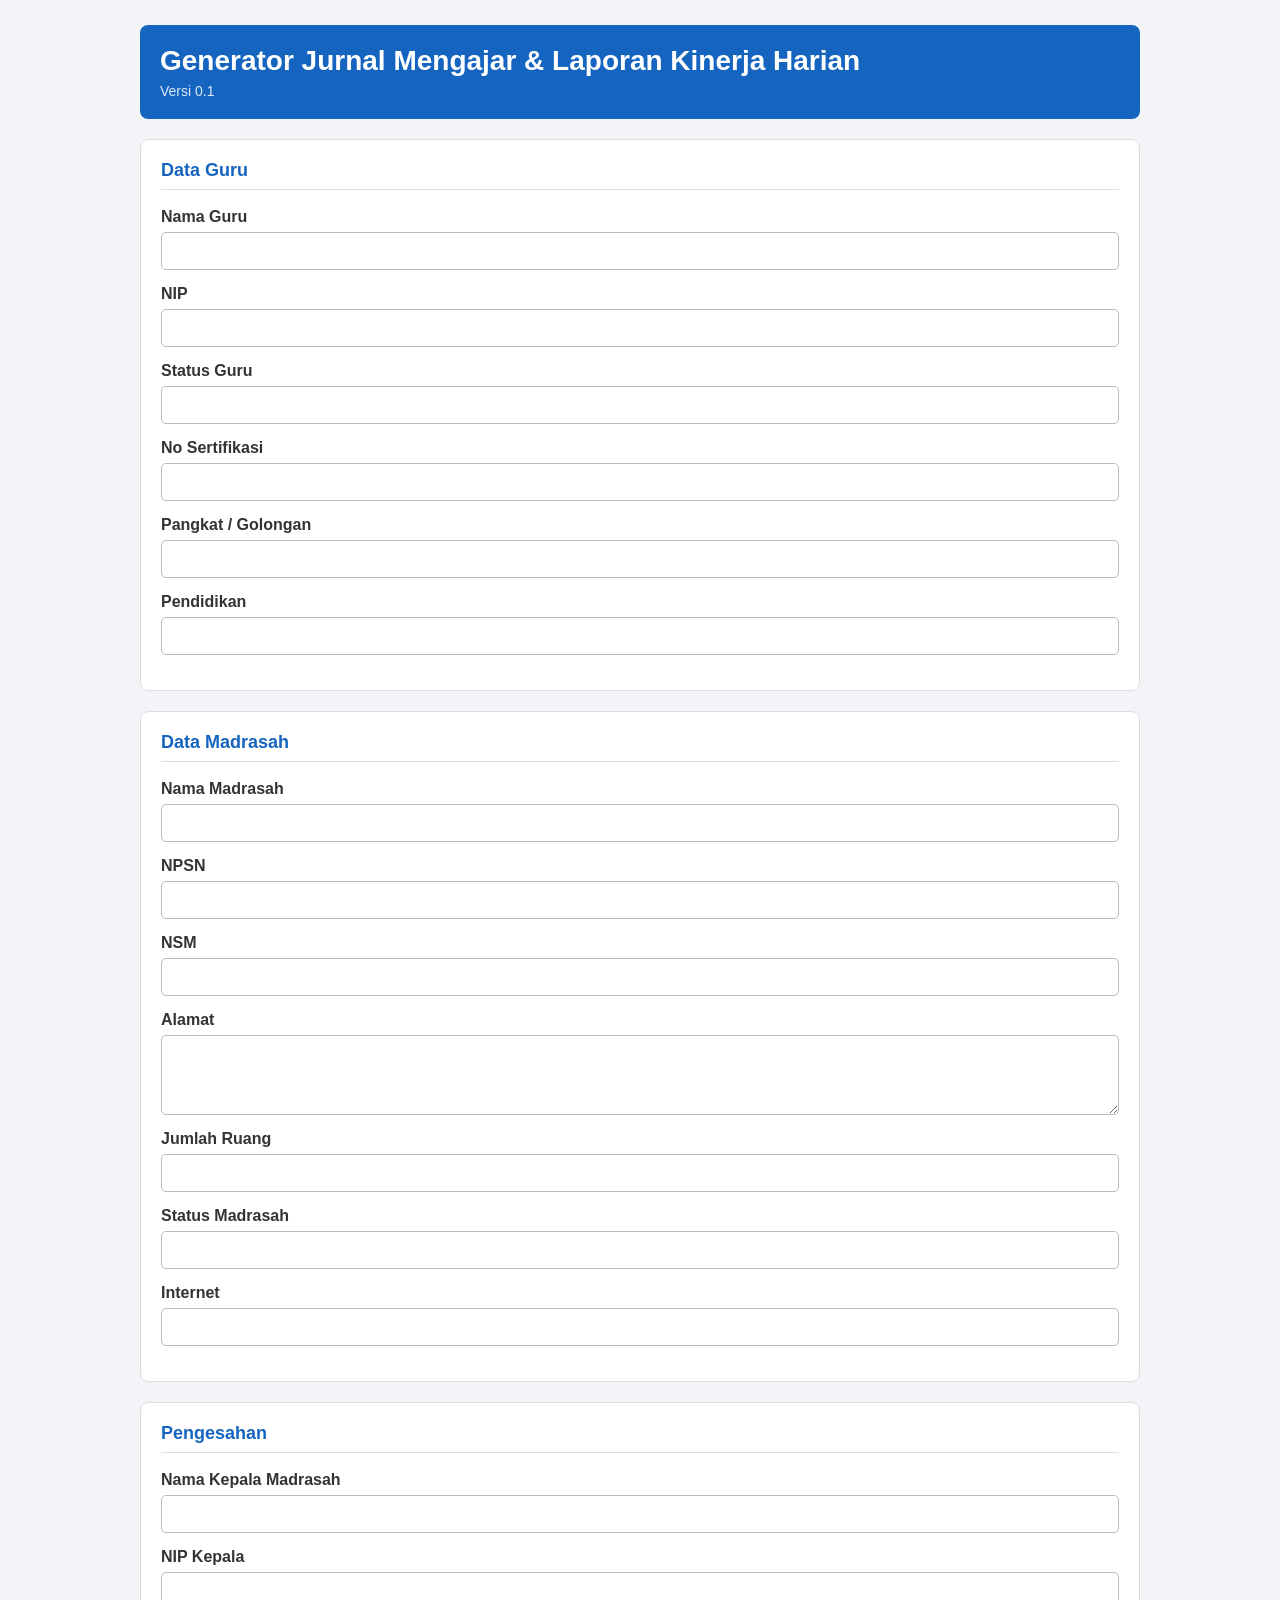
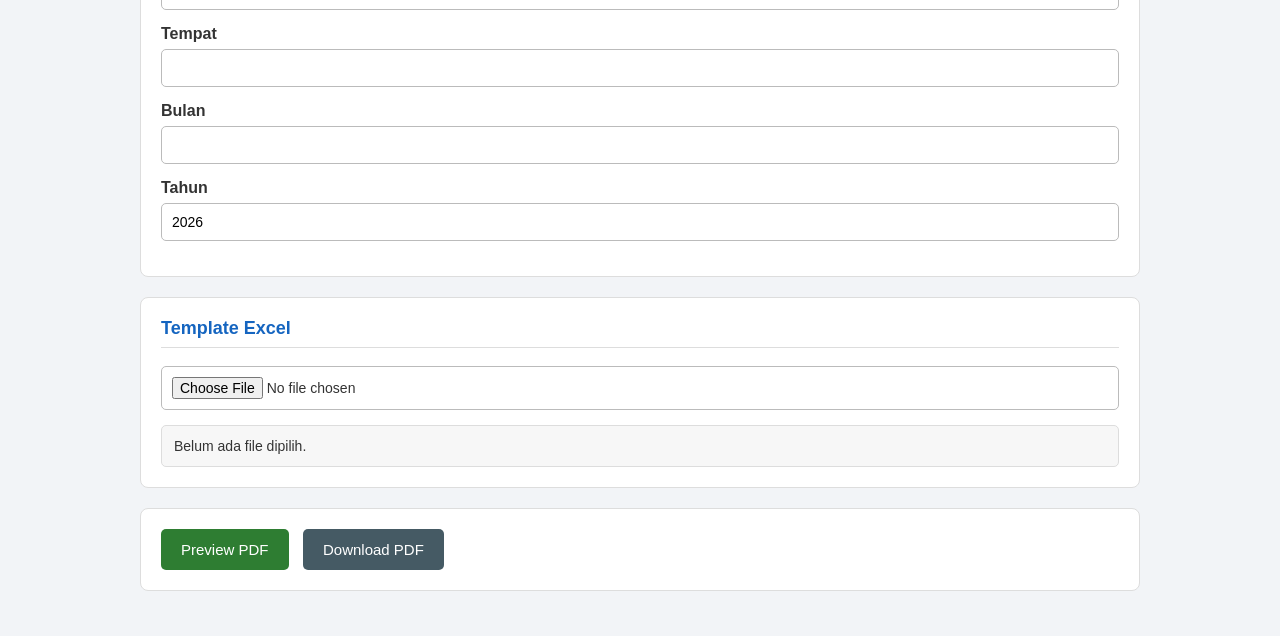
<file: index.html>
<!DOCTYPE html>
<html lang="id">
<head>
    <meta charset="UTF-8">
    <meta name="viewport" content="width=device-width, initial-scale=1.0">
    <title>Generator Jurnal Mengajar & LKH</title>

    <link rel="stylesheet" href="css/style.css">
</head>

<body>

<div class="container">

    <header>
        <h1>Generator Jurnal Mengajar & Laporan Kinerja Harian</h1>
        <p>Versi 0.1</p>
    </header>

    <!-- ===================== DATA GURU ===================== -->

    <section>

        <h2>Data Guru</h2>

        <div class="form-group">
            <label>Nama Guru</label>
            <input type="text" id="namaGuru">
        </div>

        <div class="form-group">
            <label>NIP</label>
            <input type="text" id="nipGuru">
        </div>

        <div class="form-group">
            <label>Status Guru</label>
            <input type="text" id="statusGuru">
        </div>

        <div class="form-group">
            <label>No Sertifikasi</label>
            <input type="text" id="noSertifikasi">
        </div>

        <div class="form-group">
            <label>Pangkat / Golongan</label>
            <input type="text" id="pangkat">
        </div>

        <div class="form-group">
            <label>Pendidikan</label>
            <input type="text" id="pendidikan">
        </div>

    </section>

    <!-- ===================== MADRASAH ===================== -->

    <section>

        <h2>Data Madrasah</h2>

        <div class="form-group">
            <label>Nama Madrasah</label>
            <input type="text" id="namaMadrasah">
        </div>

        <div class="form-group">
            <label>NPSN</label>
            <input type="text" id="npsn">
        </div>

        <div class="form-group">
            <label>NSM</label>
            <input type="text" id="nsm">
        </div>

        <div class="form-group">
            <label>Alamat</label>
            <textarea id="alamatMadrasah" rows="3"></textarea>
        </div>

        <div class="form-group">
            <label>Jumlah Ruang</label>
            <input type="text" id="jumlahRuang">
        </div>

        <div class="form-group">
            <label>Status Madrasah</label>
            <input type="text" id="statusMadrasah">
        </div>

        <div class="form-group">
            <label>Internet</label>
            <input type="text" id="internet">
        </div>

    </section>

    <!-- ===================== PENGESAHAN ===================== -->

    <section>

        <h2>Pengesahan</h2>

        <div class="form-group">
            <label>Nama Kepala Madrasah</label>
            <input type="text" id="kepalaMadrasah">
        </div>

        <div class="form-group">
            <label>NIP Kepala</label>
            <input type="text" id="nipKepala">
        </div>

        <div class="form-group">
            <label>Tempat</label>
            <input type="text" id="tempat">
        </div>

        <div class="form-group">
            <label>Bulan</label>
            <input type="text" id="bulan">
        </div>

        <div class="form-group">
            <label>Tahun</label>
            <input type="number" id="tahun" value="2026">
        </div>

    </section>

    <!-- ===================== TEMPLATE ===================== -->

    <section>

        <h2>Template Excel</h2>

        <div class="form-group">
            <input
                type="file"
                id="excelFile"
                accept=".xlsx,.xls">
        </div>

        <div id="statusExcel">
            Belum ada file dipilih.
        </div>

    </section>

    <!-- ===================== TOMBOL ===================== -->

    <section>

        <button id="btnPreview">
            Preview PDF
        </button>

        <button id="btnDownload" disabled>
            Download PDF
        </button>

    </section>

</div>


<!-- Library -->

<script src="lib/xlsx.full.min.js"></script>
<script src="lib/jspdf.umd.min.js"></script>

<!-- Script -->

<script src="js/excel.js"></script>
<script src="js/pdf.js"></script>
<script src="js/app.js"></script>

</body>
</html>
</file>
<file: css/style.css>
/* ==========================================
   RESET
========================================== */

*{
    margin:0;
    padding:0;
    box-sizing:border-box;
}

body{
    font-family:Arial, Helvetica, sans-serif;
    background:#f2f4f7;
    color:#333;
    padding:25px;
}

/* ==========================================
   CONTAINER
========================================== */

.container{
    max-width:1000px;
    margin:auto;
}

/* ==========================================
   HEADER
========================================== */

header{
    background:#1565c0;
    color:#fff;
    padding:20px;
    border-radius:8px;
    margin-bottom:20px;
}

header h1{
    font-size:28px;
    margin-bottom:6px;
}

header p{
    opacity:.85;
    font-size:14px;
}

/* ==========================================
   SECTION
========================================== */

section{
    background:#fff;
    border:1px solid #ddd;
    border-radius:8px;
    padding:20px;
    margin-bottom:20px;
}

section h2{
    font-size:18px;
    margin-bottom:18px;
    color:#1565c0;
    border-bottom:1px solid #ddd;
    padding-bottom:8px;
}

/* ==========================================
   FORM
========================================== */

.form-group{
    display:flex;
    flex-direction:column;
    margin-bottom:15px;
}

label{
    font-weight:bold;
    margin-bottom:6px;
}

input,
textarea,
select{

    width:100%;

    padding:10px;

    border:1px solid #bbb;

    border-radius:5px;

    font-size:14px;

    outline:none;

}

input:focus,
textarea:focus,
select:focus{

    border-color:#1565c0;

}

textarea{

    resize:vertical;

    min-height:80px;

}

/* ==========================================
   STATUS
========================================== */

#statusExcel{

    margin-top:10px;

    padding:12px;

    background:#f7f7f7;

    border:1px solid #ddd;

    border-radius:5px;

    font-size:14px;

}

/* ==========================================
   BUTTON
========================================== */

button{

    padding:12px 20px;

    border:none;

    border-radius:5px;

    cursor:pointer;

    font-size:15px;

    margin-right:10px;

}

#btnPreview{

    background:#2e7d32;

    color:#fff;

}

#btnPreview:hover{

    background:#1b5e20;

}

#btnDownload{

    background:#455a64;

    color:#fff;

}

#btnDownload:hover{

    background:#263238;

}

button:disabled{

    background:#bdbdbd;

    cursor:not-allowed;

}

/* ==========================================
   RESPONSIVE
========================================== */

@media(max-width:768px){

    body{

        padding:15px;

    }

    header h1{

        font-size:22px;

    }

}
</file>
